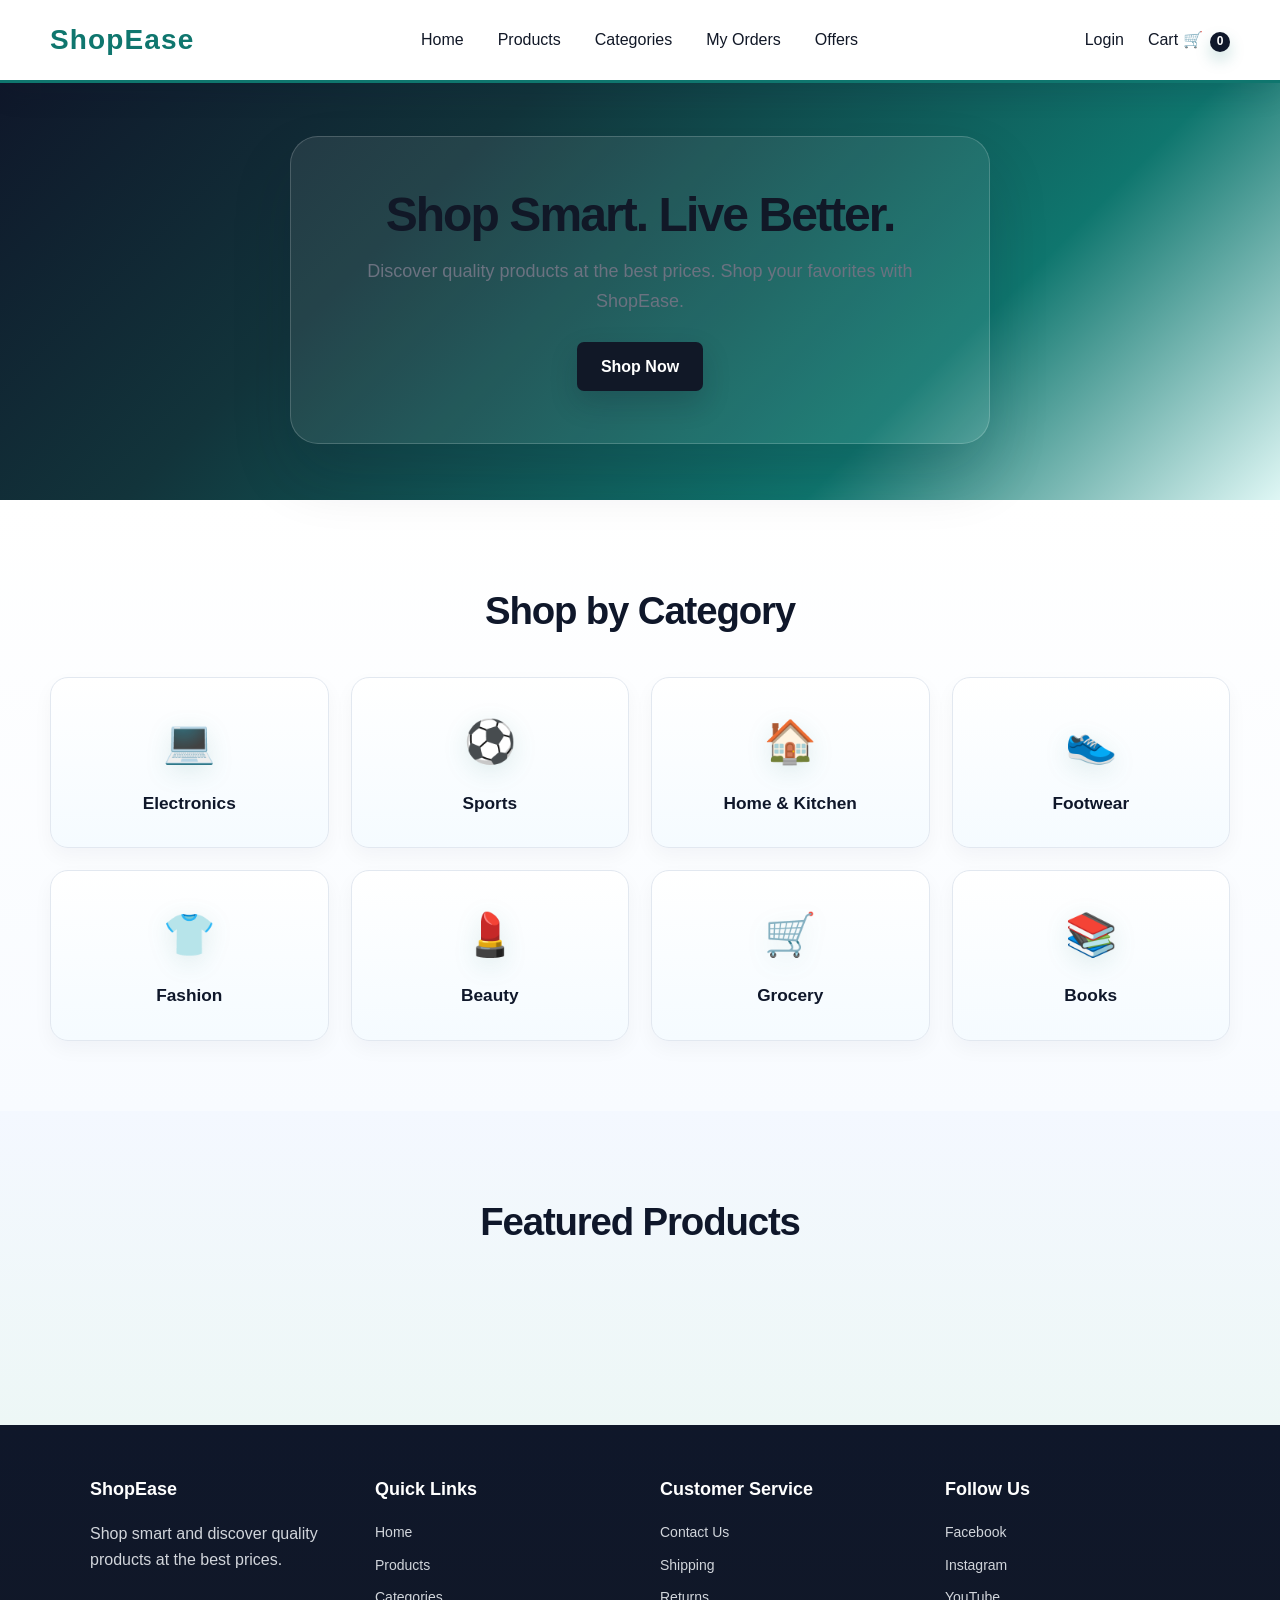
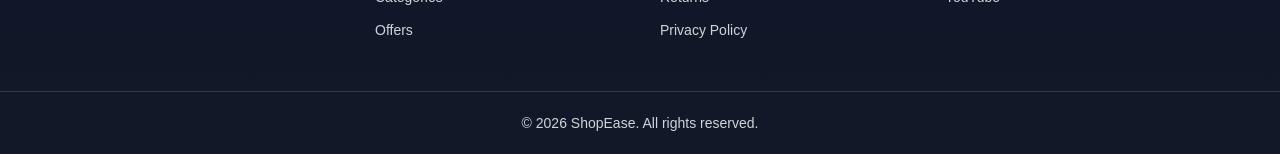
<file: Frontend/index.html>
<!DOCTYPE html>
<html lang="en">

<head>
    <meta charset="UTF-8">
    <meta name="viewport" content="width=device-width, initial-scale=1.0">

    <title>ShopEase</title>

    <link rel="stylesheet" href="css/style.css">
    <link rel="icon" href="data:,">
</head>

<body>

    <!-- Navbar -->
    <header>
        <nav>

            <!-- Logo -->
            <div class="logo">
                ShopEase
            </div>

            <!-- Navigation Links -->
            <div class="nav-links">
                <a href="index.html">Home</a>
                <a href="product.html">Products</a>
                <a href="index.html#categories">Categories</a>
                <a href="my-orders.html">My Orders</a>
                <a href="#">Offers</a>
            </div>

            <!-- User Actions -->
            <div class="nav-actions">
               <a href="#" id="logoutBtn">Logout</a>
              <a href="cart.html">
                     Cart 🛒
            <span id="cartCount">0</span></a>
            </div>

        </nav>
    </header>
<!-- Hero Section -->
<section class="hero">

    <div class="hero-content">

        <h1>Shop Smart. Live Better.</h1>

        <p>
            Discover quality products at the best prices.
            Shop your favorites with ShopEase.
        </p>

      <a href="product.html" class="hero-btn">
            Shop Now
        </a>
    </div>

</section>

<!-- Categories Section -->
<section class="categories" id="categories">

    <h2>Shop by Category</h2>

    <div class="category-container">

        <div class="category-card">
            <div class="category-icon">💻</div>
            <h3>Electronics</h3>
        </div>

        <div class="category-card">
            <div class="category-icon">⚽</div>
            <h3>Sports</h3>
        </div>

        <div class="category-card">
            <div class="category-icon">🏠</div>
            <h3>Home & Kitchen</h3>
        </div>

        <div class="category-card">
            <div class="category-icon">👟</div>
            <h3>Footwear</h3>
        </div>

        <div class="category-card">
            <div class="category-icon">👕</div>
            <h3>Fashion</h3>
        </div>

        <div class="category-card">
            <div class="category-icon">💄</div>
            <h3>Beauty</h3>
        </div>

        <div class="category-card">
            <div class="category-icon">🛒</div>
            <h3>Grocery</h3>
        </div>

        <div class="category-card">
            <div class="category-icon">📚</div>
            <h3>Books</h3>
        </div>

    </div>

</section>

<!-- Products Section -->
<section class="products-section">

    <h2>Featured Products</h2>

    <div class="products" id="productContainer">

        <!-- Products will be displayed here using JavaScript -->
    </div>

</section>

<!-- Footer -->
<footer class="footer">

    <div class="footer-container">

        <!-- About -->
        <div class="footer-section">
            <h3>ShopEase</h3>
            <p>
                Shop smart and discover quality products
                at the best prices.
            </p>
        </div>

        <!-- Quick Links -->
        <div class="footer-section">
            <h3>Quick Links</h3>

            <a href="index.html">Home</a>
            <a href="product.html">Products</a>
            <a href="index.html#categories">Categories</a>
            <a href="#">Offers</a>
        </div>

        <!-- Customer Service -->
        <div class="footer-section">
            <h3>Customer Service</h3>

            <a href="#">Contact Us</a>
            <a href="#">Shipping</a>
            <a href="#">Returns</a>
            <a href="#">Privacy Policy</a>
        </div>

        <!-- Follow Us -->
        <div class="footer-section">
            <h3>Follow Us</h3>

            <a href="#">Facebook</a>
            <a href="#">Instagram</a>
            <a href="#">YouTube</a>
        </div>

    </div>

    <div class="footer-bottom">
        <p>© 2026 ShopEase. All rights reserved.</p>
    </div>

</footer>
    <script src="js/script.js"></script>

</body>

</html>
</file>
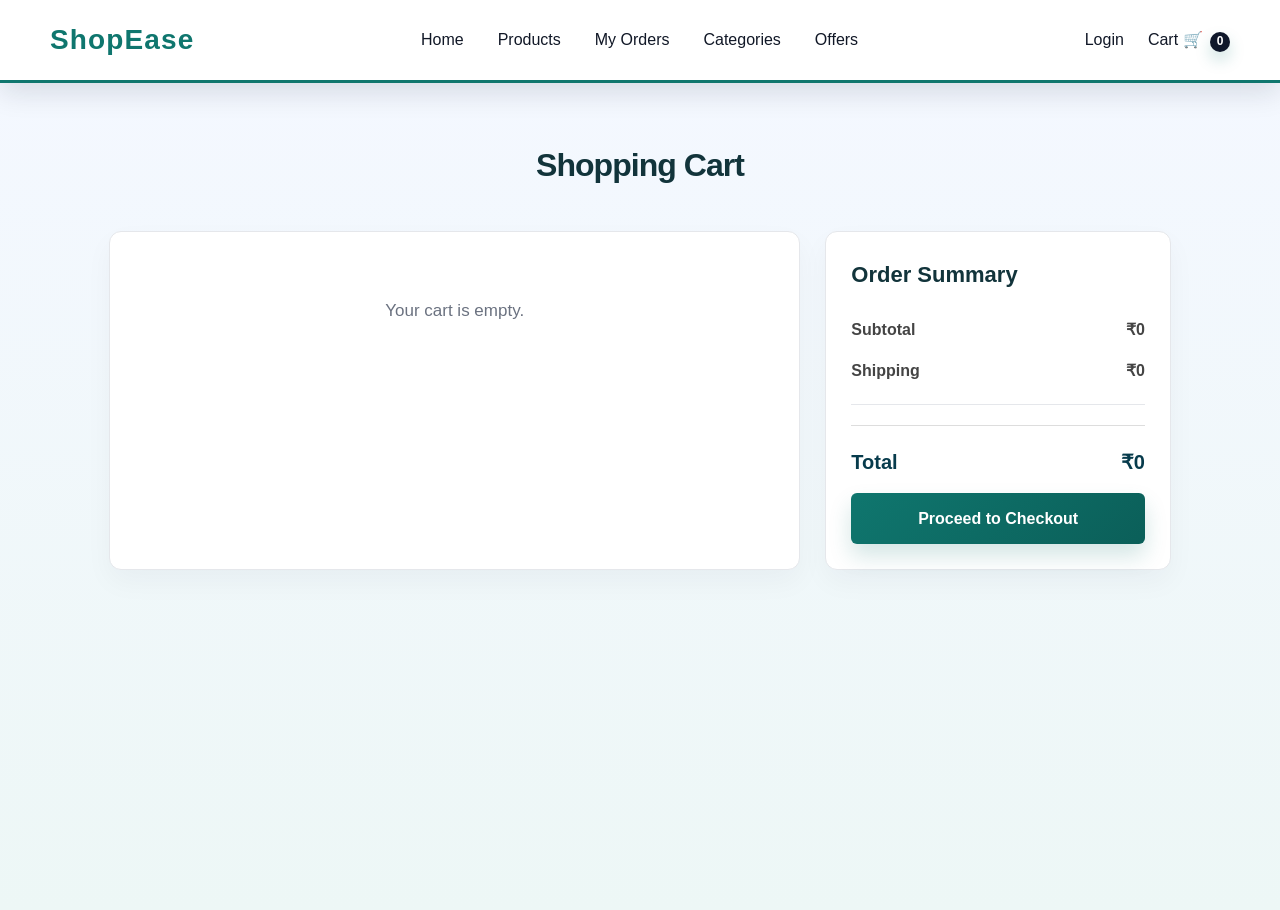
<file: Frontend/cart.html>
<!DOCTYPE html>
<html lang="en">

<head>

    <meta charset="UTF-8">

    <meta name="viewport" content="width=device-width, initial-scale=1.0">

    <title>Cart - ShopEase</title>

    <link rel="stylesheet" href="css/style.css">

    <link rel="icon" href="data:,">

</head>

<body>

    <!-- Navbar -->
    <header>

        <nav>

            <!-- Logo -->
            <div class="logo">
                ShopEase
            </div>

            <!-- Navigation Links -->
            <div class="nav-links">

                <a href="index.html">Home</a>

                <a href="product.html">Products</a>
                <a href="my-orders.html">My Orders</a>
                <a href="#">Categories</a>

                <a href="#">Offers</a>

            </div>

            <!-- User Actions -->
            <div class="nav-actions">

                <a href="login.html" id="loginLink">Login</a>

                <a href="cart.html">
                    Cart 🛒
                    <span id="cartCount">0</span>
                </a>

            </div>

        </nav>

    </header>


    <!-- Cart Page -->
    <main>

        <section class="cart-section">

            <h1>Shopping Cart</h1>


            <div class="cart-container">


                <!-- Cart Items -->
                <div class="cart-items" id="cartItems">
                   <!-- Cart products will be added using JavaScript -->

                </div>


                <!-- Cart Summary -->
                <div class="cart-summary">

                    <h2>Order Summary</h2>

                    <div class="summary-row">

                        <span>Subtotal</span>

                        <span id="subtotal">
                            ₹0
                        </span>

                    </div>


                    <div class="summary-row">

                        <span>Shipping</span>

                        <span id="shipping">
                            ₹0
                        </span>

                    </div>


                    <hr>


                    <div class="summary-row total">

                        <span>Total</span>

                        <span id="total">
                            ₹0
                        </span>

                    </div>


                    <button id="checkoutBtn">
                        Proceed to Checkout
                    </button>

                </div>

            </div>

        </section>

    </main>


    <!-- JavaScript -->
    <script src="js/script.js"></script>

</body>

</html>
</file>
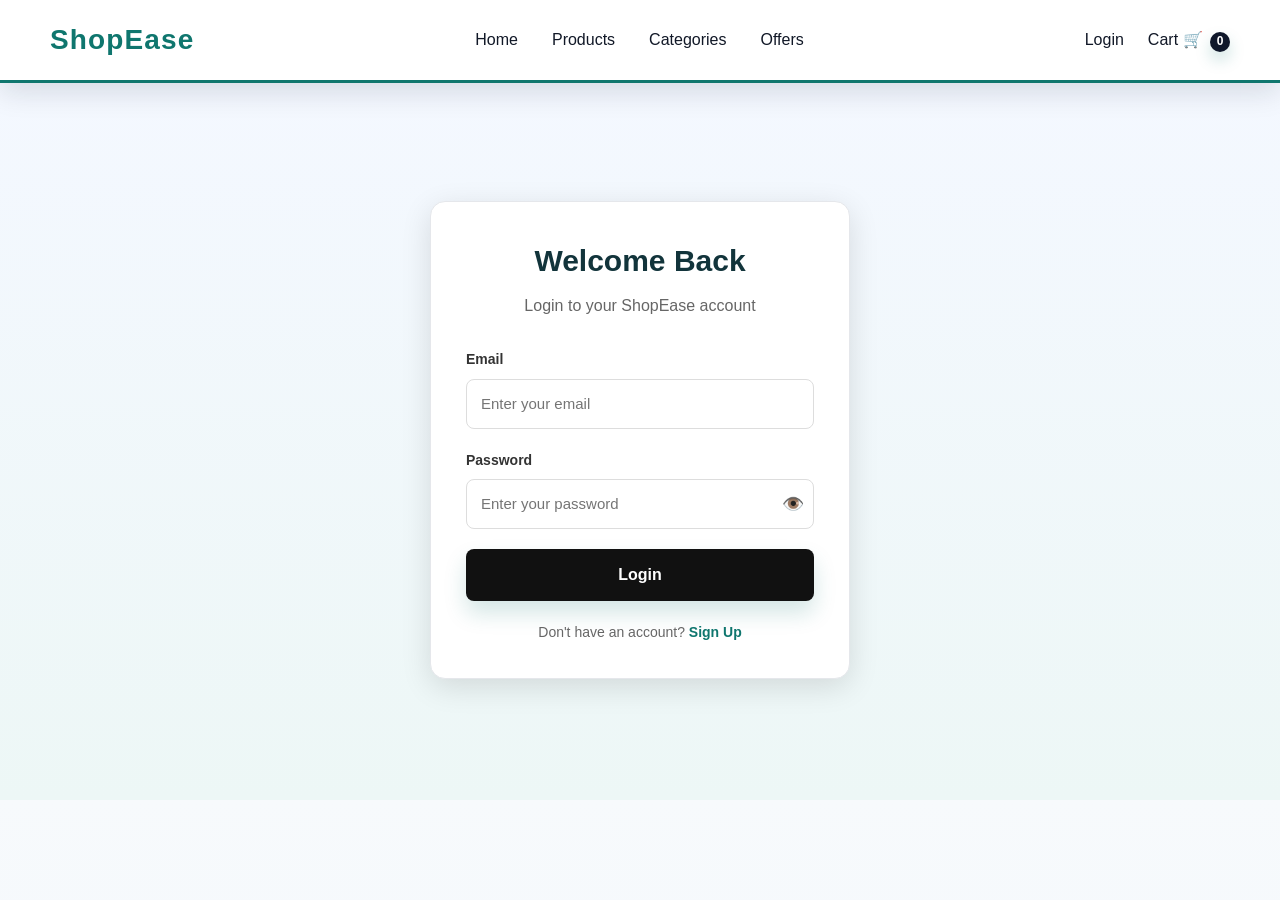
<file: Frontend/checkout.html>
<!DOCTYPE html>
<html lang="en">

<head>

    <meta charset="UTF-8">

    <meta name="viewport"
          content="width=device-width, initial-scale=1.0">

    <title>ShopEase - Checkout</title>

    <link rel="stylesheet" href="css/style.css">

</head>

<body>

    <!-- NAVBAR -->

    <header>

        <nav>

            <div class="logo">
                ShopEase
            </div>

            <div class="nav-links">

                <a href="index.html">Home</a>

                <a href="product.html">Products</a>
                <a href="my-orders.html">My Orders</a>
                <a href="index.html">Categories</a>

                <a href="index.html">Offers</a>

            </div>

            <div class="nav-actions">

                <a href="login.html" id="loginLink">Login</a>

                <a href="cart.html">
                    Cart 🛒
                    <span id="cartCount">0</span>
                </a>

            </div>

        </nav>

    </header>


    <!-- CHECKOUT -->

    <section class="checkout-section">

        <h1>Checkout</h1>

        <div class="checkout-container">


            <!-- CUSTOMER DETAILS -->

            <div class="checkout-form">

                <h2>Customer Details</h2>

                <div class="form-group">
                     <label for="Id">
                        Customer ID
                    </label>
                      <input
                        type="text"
                        id="customerId"
                        placeholder="Customer ID"
                        value="C0001">
                    <label for="name">
                        Full Name
                    </label>

                    <input
                        type="text"
                        id="name"
                        placeholder="Enter your name"
                    >

                </div>


                <div class="form-group">

                    <label for="email">
                        Email
                    </label>

                    <input
                        type="email"
                        id="email"
                        placeholder="Enter your email"
                    >

                </div>


                <div class="form-group">

                    <label for="phone">
                        Phone Number
                    </label>

                    <input
                        type="tel"
                        id="phone"
                        placeholder="Enter phone number"
                    >

                </div>


                <div class="form-group">

                    <label for="address">
                        Address
                    </label>

                    <textarea
                        id="address"
                        placeholder="Enter your address">
                    </textarea>

                </div>


                <button
                    id="placeOrderBtn"
                    type="button">

                    Place Order

                </button>

            </div>


            <!-- ORDER SUMMARY -->

            <div class="checkout-summary">

                <h2>Order Summary</h2>

                <div id="checkoutItems">
                </div>

                <hr>

                <div class="summary-row">

                    <span>Subtotal</span>

                    <span id="checkoutSubtotal">
                        ₹0
                    </span>

                </div>

                <div class="summary-row">

                    <span>Shipping</span>

                    <span>
                        ₹0
                    </span>

                </div>

                <div class="summary-row total">

                    <span>Total</span>

                    <span id="checkoutTotal">
                        ₹0
                    </span>

                </div>

            </div>

        </div>

    </section>


    <script src="js/script.js"></script>

</body>

</html>
</file>
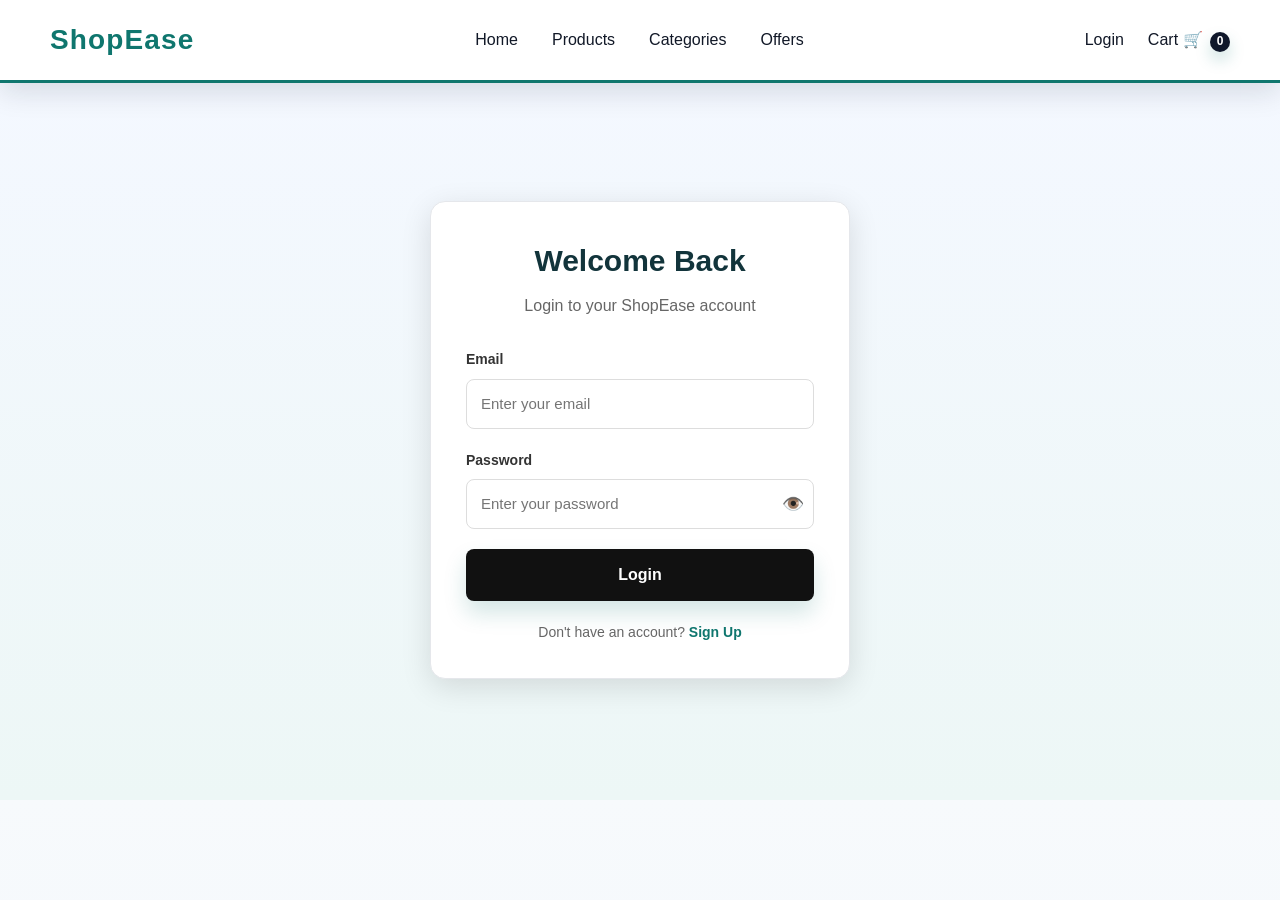
<file: Frontend/login.html>
<!DOCTYPE html>
<html lang="en">

<head>

    <meta charset="UTF-8">

    <meta name="viewport" content="width=device-width, initial-scale=1.0">

    <title>Login - ShopEase</title>

    <link rel="stylesheet" href="css/style.css">

    <link rel="icon" href="data:,">

</head>

<body>

    <!-- Navbar -->
    <header>

        <nav>

            <div class="logo">
                ShopEase
            </div>

            <div class="nav-links">

                <a href="index.html">Home</a>

                <a href="product.html">Products</a>

                <a href="index.html#categories">Categories</a>

                <a href="#">Offers</a>

            </div>

            <div class="nav-actions">

                <a href="login.html">Login</a>

                <a href="#">Cart 🛒</a>

            </div>

        </nav>

    </header>


    <!-- Login Section -->
    <main>

        <section class="login-section">

            <div class="login-container">

                <h1>Welcome Back</h1>

                <p>Login to your ShopEase account</p>


                <!-- Login Form -->
                <form id="loginForm">

                    <div class="form-group">

                        <label for="email">
                            Email
                        </label>

                        <input
                            type="email"
                            id="loginEmail"
                            placeholder="Enter your email"
                            required
                        >

                    </div>


                    <div class="form-group">

                        <label for="password">
                            Password
                        </label>

                        <div class="password-wrapper">

    <input
        type="password"
        id="loginPassword"
        placeholder="Enter your password"
        required
    >

    <button
        type="button"
        id="togglePassword">
       👁️ 
    </button>
    

</div>
                    </div>


                    <button type="button" id="loginBtn">
                        Login
                    </button>


                    <p class="signup-text">
                        Don't have an account?
                        <a href="signup.html">Sign Up</a>
                    </p>

                </form>

            </div>

        </section>

    </main>


    <!-- JavaScript -->
    <script src="js/script.js"></script>

    <script>
const togglePassword = document.getElementById("togglePassword");
const loginPassword = document.getElementById("loginPassword");

togglePassword.addEventListener("click", function () {

    if (loginPassword.type === "password") {
        loginPassword.type = "text";
        togglePassword.textContent = "🙈";
    } else {
        loginPassword.type = "password";
        togglePassword.textContent = "👁️";
    }

});
</script>
</body>

</html>
</file>
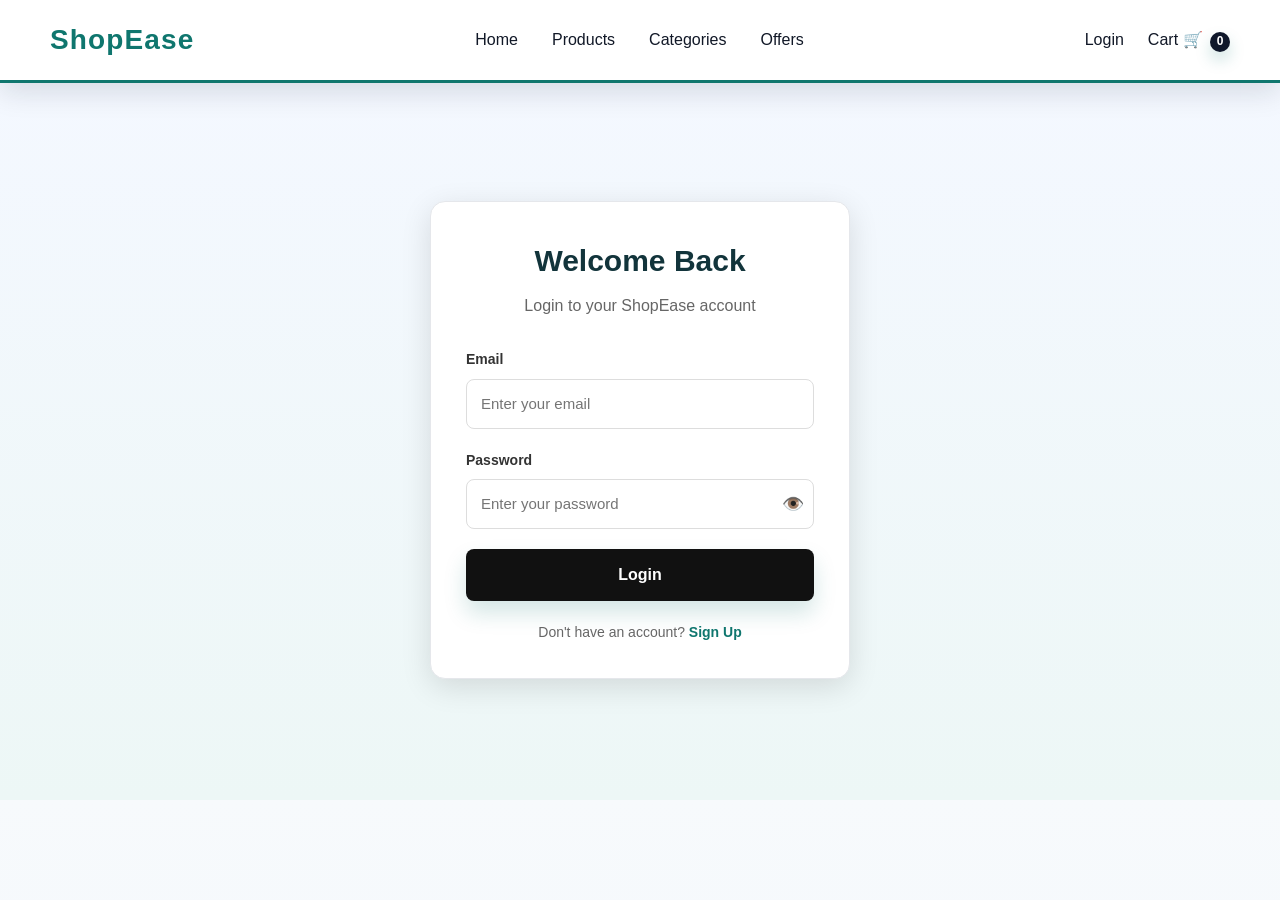
<file: Frontend/my-orders.html>
<!DOCTYPE html>
<html lang="en">

<head>
    <meta charset="UTF-8">
    <meta name="viewport" content="width=device-width, initial-scale=1.0">

    <title>My Orders - ShopEase</title>

    <link rel="stylesheet" href="css/style.css">
</head>

<body>

    <header>

        <nav>
            <div class="logo">
                ShopEase
            </div>

            <div class="nav-links"> 
    
            <a href="index.html">Home</a>
            <a href="product.html">Products</a>
            <a href="my-orders.html">My Orders</a>
            <a href="cart.html">Cart 🛒</a>
        
            </div>
        </nav>
    </header>
    


    <main>

    <h2 class="page-title">My Orders</h2>

        <div class="order-filters">

    <input
        type="text"
        id="orderSearch"
        placeholder="Search Order ID..."
    >

    <select id="orderStatusFilter">

        <option value="All">All Status</option>
        <option value="Pending">Pending</option>
        <option value="Cancelled">Cancelled</option>
        <option value="Delivered">Delivered</option>
        <option value="Returned">Returned</option>

    </select>

</div>

        <div id="ordersContainer">

            <p>Loading orders...</p>

        </div>

    </main>


    <script src="js/script.js"></script>

</body>

</html>
</file>
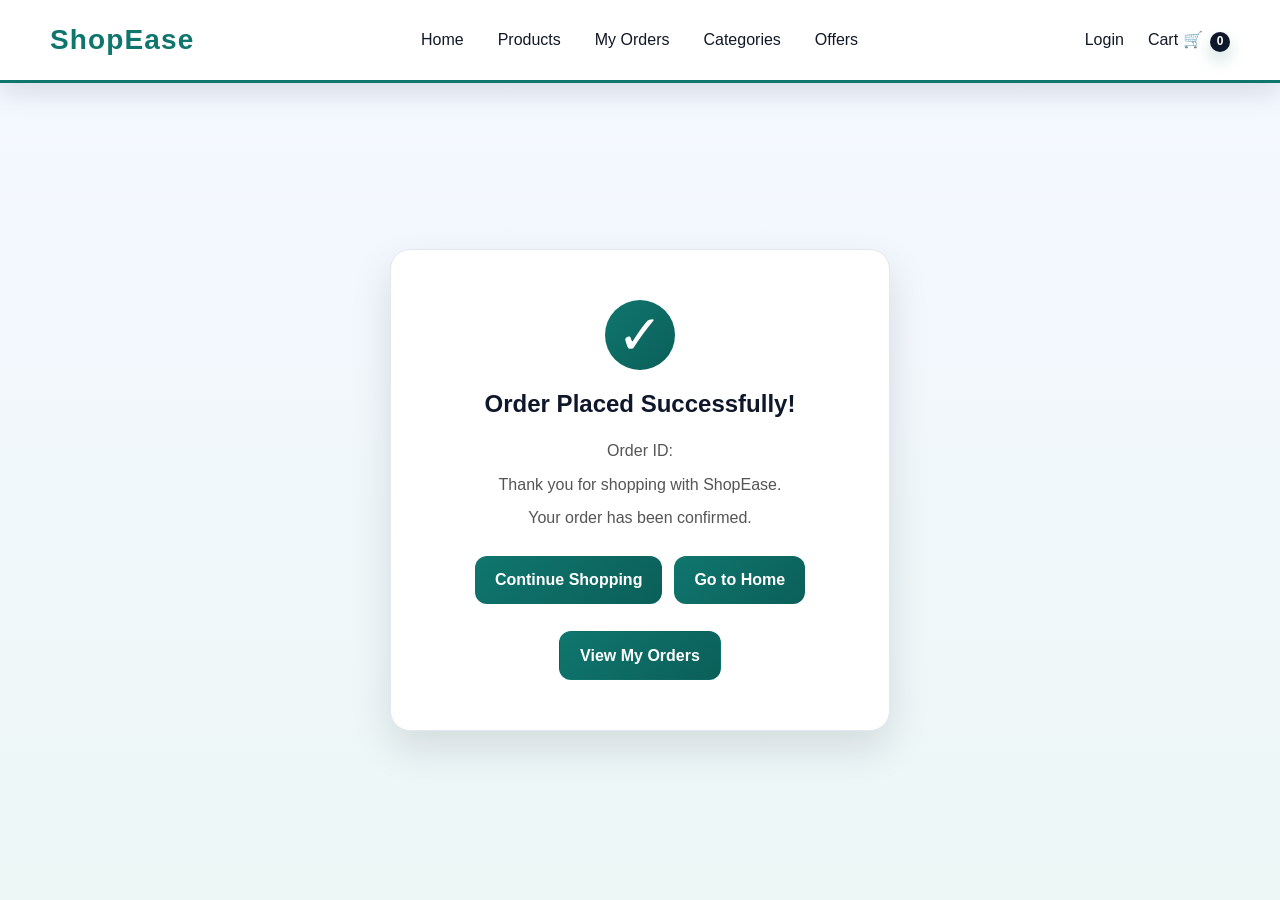
<file: Frontend/order-success.html>
<!DOCTYPE html>
<html lang="en">

<head>

    <meta charset="UTF-8">

    <meta name="viewport"
          content="width=device-width, initial-scale=1.0">

    <title>ShopEase - Order Success</title>

    <link rel="stylesheet" href="css/style.css">

</head>

<body>

    <!-- NAVBAR -->

    <header>

        <nav>

            <div class="logo">
                ShopEase
            </div>

            <div class="nav-links">

                <a href="index.html">Home</a>

                <a href="product.html">Products</a>
                <a href="my-orders.html">My Orders</a>
                <a href="index.html">Categories</a>

                <a href="index.html">Offers</a>

            </div>

            <div class="nav-actions">

                <a href="login.html">Login</a>

                <a href="cart.html">
                    Cart 🛒
                    <span id="cartCount">0</span>
                </a>

            </div>

        </nav>

    </header>


    <!-- SUCCESS -->

    <section class="success-section">

        <div class="success-box">

            <div class="success-icon">
                ✓
            </div>

            <h1>
                Order Placed Successfully!
            </h1>
            <p>
                 Order ID:
                <strong id="orderId"></strong>
            </p>

            <p>
                Thank you for shopping with ShopEase.
            </p>

            <p>
                Your order has been confirmed.
            </p>
            

            <div class="success-buttons">

    <a href="product.html" class="success-primary">
        Continue Shopping
    </a>

    <a href="index.html" class="success-primary">
        Go to Home
    </a>

    <a href="my-orders.html" class="success-secondary">
        View My Orders
    </a>

</div>

        </div>

    </section>


    <script src="js/script.js"></script>

</body>

</html>
</file>
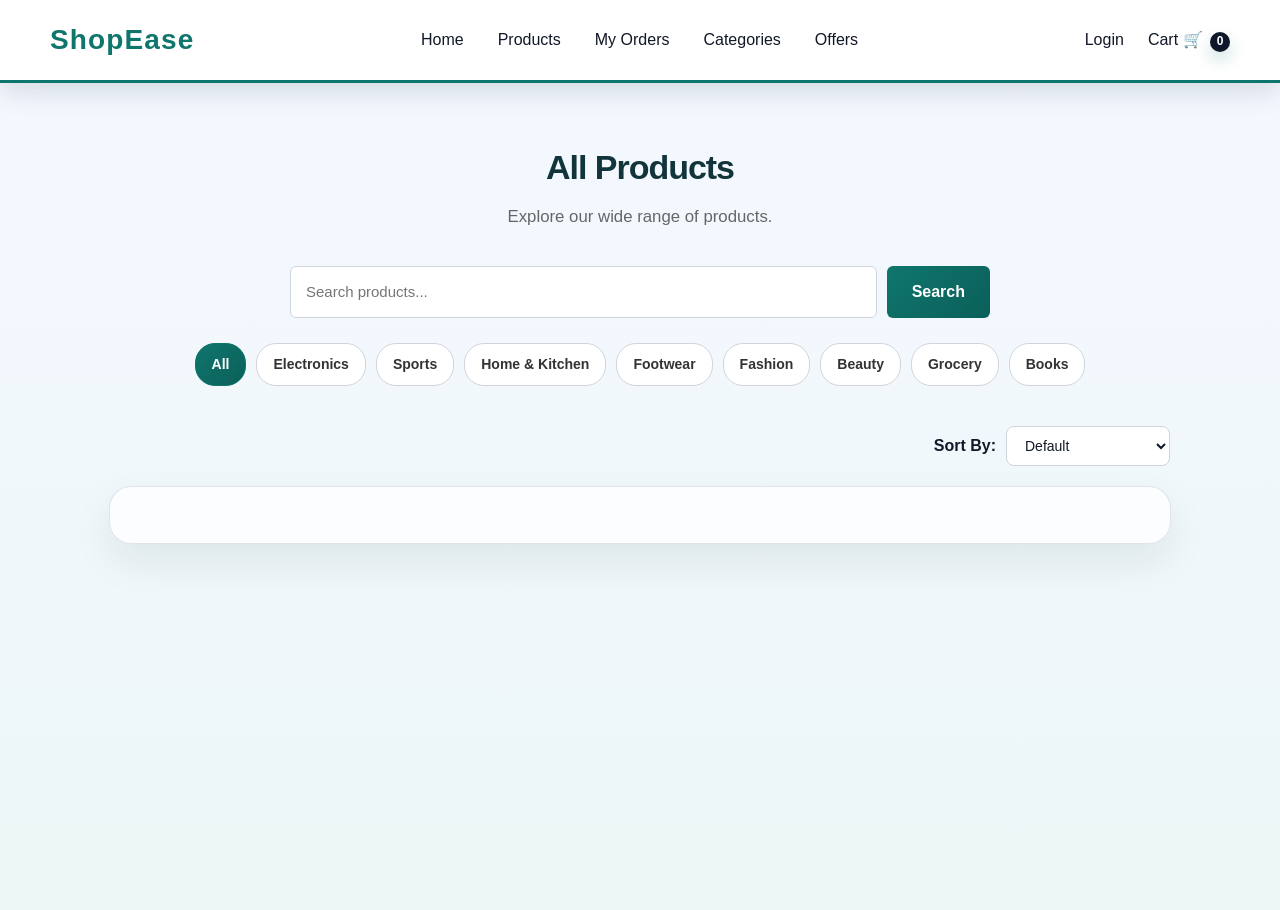
<file: Frontend/product.html>
<!DOCTYPE html>
<html lang="en">

<head>

    <meta charset="UTF-8">

    <meta name="viewport" content="width=device-width, initial-scale=1.0">

    <title>Products - ShopEase</title>

    <link rel="stylesheet" href="css/style.css">

    <link rel="icon" href="data:,">

</head>

<body>

    <!-- Navbar -->
    <header>

        <nav>

            <!-- Logo -->
            <div class="logo">
                ShopEase
            </div>

            <!-- Navigation Links -->
            <div class="nav-links">

                <a href="index.html">Home</a>

                <a href="product.html">Products</a>

                <a href="my-orders.html">My Orders</a>

                <a href="#">Categories</a>

                <a href="#">Offers</a>

            </div>

            <!-- User Actions -->
            <div class="nav-actions">

                <a href="login.html" id="loginLink">Login</a>

                <a href="cart.html"> Cart 🛒
                    <span id="cartCount">0</span>
                </a>
            </div>

        </nav>

    </header>


    <!-- Products Page -->
    <main>

        <section class="products-page">

            <h1>All Products</h1>

            <p>Explore our wide range of products.</p>


            <!-- Search -->
            <div class="product-search">

                <input
                    type="text"
                    id="searchInput"
                    placeholder="Search products..."
                >

                <button>Search</button>

            </div>


            <!-- Category Filter -->
            <div class="category-filter">

    <button data-category="All">All</button>

    <button data-category="Electronics">Electronics</button>

    <button data-category="Sports">Sports</button>

    <button data-category="Home & Kitchen">Home & Kitchen</button>

    <button data-category="Footwear">Footwear</button>

    <button data-category="Fashion">Fashion</button>

    <button data-category="Beauty">Beauty</button>

    <button data-category="Grocery">Grocery</button>

    <button data-category="Books">Books</button>

</div>

<!-- Sort By -->
<div class="sort-container">
    <label for="sortProducts">Sort By:</label>

    <select id="sortProducts">
        <option value="default">Default</option>
        <option value="price-low">Price: Low to High</option>
        <option value="price-high">Price: High to Low</option>
        <option value="name-az">Name: A to Z</option>
        <option value="name-za">Name: Z to A</option>
    </select>
</div>
            <!-- Product Container -->
            <div
                class="products"
                id="productContainer"
            >

                <!-- Products will be loaded using JavaScript -->

            </div>

        </section>

    </main>


    <!-- JavaScript -->
    <script src="js/script.js"></script>

</body>

</html>
</file>
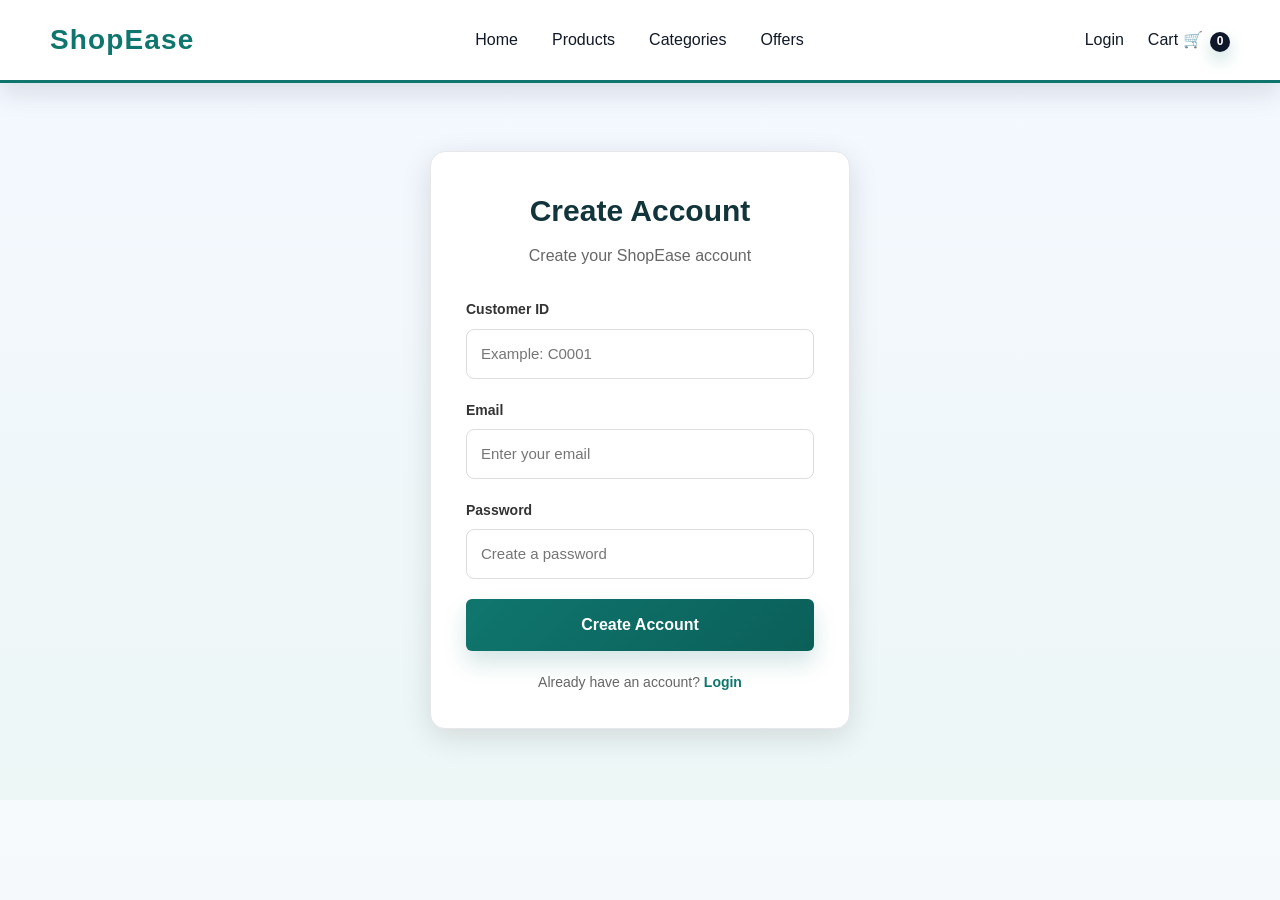
<file: Frontend/signup.html>
<!DOCTYPE html>
<html lang="en">

<head>

    <meta charset="UTF-8">

    <meta name="viewport"
          content="width=device-width, initial-scale=1.0">

    <title>Sign Up - ShopEase</title>

    <link rel="stylesheet" href="css/style.css">

    <link rel="icon" href="data:,">

</head>

<body>

    <!-- Navbar -->
    <header>

        <nav>

            <div class="logo">
                ShopEase
            </div>

            <div class="nav-links">

                <a href="index.html">Home</a>

                <a href="product.html">Products</a>

                <a href="#">Categories</a>

                <a href="#">Offers</a>

            </div>

            <div class="nav-actions">

                <a href="login.html">Login</a>

                <a href="cart.html">Cart 🛒</a>

            </div>

        </nav>

    </header>


    <!-- Signup Section -->
    <main>

        <section class="login-section">

            <div class="login-container">

                <h1>Create Account</h1>

                <p>Create your ShopEase account</p>


                <form id="signupForm">

                    <div class="form-group">

                        <label for="customerId">
                            Customer ID
                        </label>

                        <input
                            type="text"
                            id="customerId"
                            placeholder="Example: C0001"
                            required
                        >

                    </div>


                    <div class="form-group">

                        <label for="signupEmail">
                            Email
                        </label>

                        <input
                            type="email"
                            id="signupEmail"
                            placeholder="Enter your email"
                            required
                        >

                    </div>


                    <div class="form-group">

                        <label for="signupPassword">
                            Password
                        </label>

                        <input
                            type="password"
                            id="signupPassword"
                            placeholder="Create a password"
                            required
                        >

                    </div>


                    <button type="submit" id="signupBtn">
                        Create Account
                    </button>


                    <p class="signup-text">

                        Already have an account?

                        <a href="login.html">
                            Login
                        </a>

                    </p>

                </form>

            </div>

        </section>

    </main>


    <script src="js/script.js"></script>

</body>

</html>
</file>
<file: Frontend/css/style.css>
:root {
    --primary: #0f172a;
    --primary-soft: #1e293b;
    --secondary: #0f766e;
    --secondary-dark: #0b5f59;
    --accent: #dff7f5;
    --bg: #f3f7fb;
    --card: #ffffff;
    --text: #1f2937;
    --muted: #64748b;
    --border: #e2e8f0;
    --shadow: 0 18px 40px rgba(15, 23, 42, 0.12);
}

* {
    margin: 0;
    padding: 0;
    box-sizing: border-box;
}

html {
    scroll-behavior: smooth;
}

body {
    font-family: "Segoe UI", Tahoma, Geneva, Verdana, sans-serif;
    background: linear-gradient(180deg, #f7fafc 0%, #eef4ff 100%);
    color: var(--text);
    line-height: 1.6;
    padding-top: 80px;
}

a {
    text-decoration: none;
    transition: all 0.25s ease;
}

button,
input {
    font: inherit;
}

/* ================================
   NAVBAR
================================ */

header {
    background: rgba(255, 255, 255, 0.98);
    backdrop-filter: blur(10px);
    border-bottom: 3px solid var(--secondary);
    padding: 0 50px;
    position: fixed;
    top: 0;
    left: 0;
    width: 100%;
    z-index: 100;
    box-shadow: 0 10px 26px rgba(15, 23, 42, 0.12);
}

nav {
    max-width: 1220px;
    height: 80px;
    margin: 0 auto;
    display: flex;
    align-items: center;
    justify-content: space-between;
    gap: 20px;
}

.logo {
    font-size: 28px;
    font-weight: 800;
    letter-spacing: 0.04em;
    color: var(--secondary);
}

.nav-links {
    display: flex;
    align-items: center;
    gap: 28px;
}

.nav-links a,
.nav-actions a {
    color: var(--primary-soft);
    font-size: 15px;
    font-weight: 600;
    position: relative;
}

.nav-links a::after,
.nav-actions a::after {
    content: "";
    position: absolute;
    left: 0;
    bottom: -6px;
    width: 0;
    height: 2px;
    background: var(--secondary);
    transition: width 0.25s ease;
}

.nav-links a:hover,
.nav-actions a:hover {
    color: var(--secondary);
}

.nav-links a:hover::after,
.nav-actions a:hover::after {
    width: 100%;
}

.nav-actions {
    display: flex;
    align-items: center;
    gap: 22px;
}

#cartCount {
    display: inline-flex;
    align-items: center;
    justify-content: center;
    min-width: 22px;
    height: 22px;
    background: linear-gradient(135deg, var(--secondary), #14b8a6);
    color: #fff;
    font-size: 11px;
    font-weight: 700;
    padding: 0 6px;
    border-radius: 50%;
    margin-left: 6px;
    box-shadow: 0 8px 16px rgba(15, 118, 110, 0.22);
}

/* ================================
   HERO SECTION
================================ */

.hero {
    min-height: 500px;
    display: flex;
    align-items: center;
    justify-content: center;
    text-align: center;
    background: linear-gradient(135deg, #0f172a 0%, #12343b 32%, #0f766e 72%, #dff7f5 100%);
    padding: 80px 20px;
}

.hero-content {
    max-width: 760px;
    padding: 52px 42px;
    border: 1px solid rgba(255, 255, 255, 0.18);
    border-radius: 28px;
    background: rgba(255, 255, 255, 0.08);
    box-shadow: 0 30px 60px rgba(15, 23, 42, 0.16);
}

.hero h1 {
    font-size: clamp(2.5rem, 5vw, 4.3rem);
    margin-bottom: 18px;
    color: #ffffff;
    line-height: 1.08;
    letter-spacing: -0.04em;
}

.hero p {
    font-size: 1.12rem;
    line-height: 1.7;
    color: rgba(255, 255, 255, 0.86);
    margin-bottom: 32px;
    max-width: 620px;
    margin-inline: auto;
}

.hero button,
.hero-btn {
    display: inline-flex;
    align-items: center;
    justify-content: center;
    padding: 15px 32px;
    border: none;
    border-radius: 999px;
    background: linear-gradient(135deg, #ffffff, #e2f5f4);
    color: var(--primary);
    font-size: 1rem;
    font-weight: 700;
    cursor: pointer;
    box-shadow: 0 12px 28px rgba(15, 23, 42, 0.2);
    transition: transform 0.2s ease, box-shadow 0.2s ease;
}

.hero button:hover,
.hero-btn:hover {
    transform: translateY(-2px);
    box-shadow: 0 18px 32px rgba(15, 23, 42, 0.24);
}

/* ================================
   CATEGORIES SECTION
================================ */

.categories {
    padding: 80px 50px 70px;
    background: linear-gradient(180deg, #ffffff 0%, #f8fbff 100%);
}

.categories h2,
.products-section h2,
.offers h2,
.cart-section > h1,
.products-page > h1 {
    text-align: center;
    font-size: clamp(2rem, 3vw, 2.8rem);
    margin-bottom: 36px;
    color: var(--primary);
    letter-spacing: -0.03em;
}

.category-container {
    max-width: 1220px;
    margin: auto;
    display: grid;
    grid-template-columns: repeat(4, minmax(0, 1fr));
    gap: 22px;
}

.category-card {
    background: linear-gradient(180deg, #ffffff 0%, #f5fbff 100%);
    padding: 30px 18px;
    text-align: center;
    border: 1px solid var(--border);
    border-radius: 18px;
    cursor: pointer;
    transition: all 0.3s ease;
    box-shadow: 0 8px 20px rgba(15, 23, 42, 0.04);
}

.category-card:hover {
    transform: translateY(-7px);
    border-color: rgba(15, 118, 110, 0.25);
    box-shadow: var(--shadow);
}

.category-icon {
    font-size: 42px;
    margin-bottom: 14px;
    filter: drop-shadow(0 6px 12px rgba(15, 118, 110, 0.12));
}

.category-card h3 {
    font-size: 1.08rem;
    color: var(--primary);
    font-weight: 700;
}

/* =================================
   PRODUCT IMAGE AREA
================================= */

.product-image {
   width: 100%;
    height: 220px;
    background: transparent;
    border-radius: 0;
    display: flex;
    align-items: center;
    justify-content: center;
    margin-bottom: 20px;
    overflow: hidden;
}
.product-image img {
    width: 100%;
    height: 100%;
    object-fit: contain;
    display: block;
}
/* =================================
   PRODUCT INFO
================================= */

.product-info {
    display: flex;
    flex-direction: column;
    flex: 1;
}

.product-category {
    color: #64748b;
    font-weight: 600;
    margin: 5px 0;
}

.product-description {
    color: #64748b;
    line-height: 1.5;
    margin: 5px 0;
}

.product-bottom {
    margin-top: auto;
    display: flex;
    align-items: center;
    justify-content: space-between;
    gap: 15px;
}

.product-price {
    color: #0f766e;
    font-size: 22px;
    font-weight: 700;
}

.add-cart-btn {
    width: 100%;
    padding: 13px;
    border: none;
    border-radius: 7px;
    background: #0f172a;
    color: white;
    font-size: 16px;
    font-weight: 600;
    cursor: pointer;
}

.add-cart-btn:hover {
    background: #0f766e;
}

/* ================================
   OFFERS SECTION
================================ */

.offers {
    padding: 80px 50px 70px;
    background-color: #ffffff;
}

.offer-container {
    max-width: 1080px;
    margin: auto;
    display: grid;
    grid-template-columns: repeat(2, minmax(0, 1fr));
    gap: 24px;
}

.offer-card {
    padding: 34px 28px;
    background: linear-gradient(135deg, #f0fdfb 0%, #ebfbff 100%);
    border: 1px solid rgba(15, 118, 110, 0.12);
    border-radius: 20px;
    text-align: center;
    transition: transform 0.3s ease, box-shadow 0.3s ease;
    box-shadow: 0 10px 26px rgba(15, 118, 110, 0.06);
}

.offer-card:hover {
    transform: translateY(-6px);
    box-shadow: 0 18px 32px rgba(15, 118, 110, 0.12);
}

.offer-card h3 {
    font-size: 1.6rem;
    color: var(--primary);
    margin-bottom: 12px;
}

.offer-card p {
    color: var(--muted);
    line-height: 1.7;
    margin-bottom: 20px;
}

.offer-card button {
    border: none;
    background: linear-gradient(135deg, var(--secondary), var(--secondary-dark));
    color: white;
    padding: 12px 24px;
    border-radius: 999px;
    font-weight: 700;
    cursor: pointer;
    box-shadow: 0 8px 18px rgba(15, 118, 110, 0.18);
}

.offer-card button:hover {
    transform: translateY(-1px);
}

/* ================================
   FOOTER
================================ */

.footer {
    background: linear-gradient(180deg, #0f172a 0%, #111827 100%);
    color: white;
    padding-top: 54px;
}

.footer-container {
    max-width: 1220px;
    margin: auto;
    padding: 0 50px 40px;
    display: grid;
    grid-template-columns: repeat(4, minmax(0, 1fr));
    gap: 40px;
}

.footer-section h3 {
    font-size: 1.12rem;
    margin-bottom: 18px;
    color: #fff;
}

.footer-section p {
    color: #d1d5db;
    line-height: 1.7;
}

.footer-section a {
    display: block;
    text-decoration: none;
    color: #d1d5db;
    margin-bottom: 10px;
    font-size: 0.94rem;
}

.footer-section a:hover {
    color: white;
    transform: translateX(2px);
}

.footer-bottom {
    border-top: 1px solid rgba(255, 255, 255, 0.12);
    text-align: center;
    padding: 20px;
}

.footer-bottom p {
    color: #d1d5db;
    font-size: 0.92rem;
}

/* ================================
   LOGIN PAGE
================================ */

.login-section {
    min-height: calc(100vh - 80px);
    display: flex;
    align-items: center;
    justify-content: center;
    padding: 60px 20px;
    background: linear-gradient(180deg, #f4f8ff 0%, #edf7f6 100%);
}

.login-container {
    width: 100%;
    max-width: 440px;
    background: linear-gradient(180deg, #ffffff 0%, #fafcff 100%);
    padding: 42px 34px;
    border: 1px solid var(--border);
    border-radius: 20px;
    box-shadow: var(--shadow);
}

.login-container h1 {
    text-align: center;
    font-size: 2.05rem;
    color: var(--primary);
    margin-bottom: 10px;
}

.login-container > p {
    text-align: center;
    color: var(--muted);
    margin-bottom: 30px;
}

.form-group {
    margin-bottom: 20px;
}

.form-group label {
    display: block;
    margin-bottom: 8px;
    font-size: 0.9rem;
    font-weight: 700;
    color: var(--primary);
}

.form-group input {
    width: 100%;
    padding: 13px 14px;
    border: 1px solid #d5dbeb;
    border-radius: 12px;
    font-size: 0.96rem;
    outline: none;
    background: #ffffff;
    transition: border-color 0.2s ease, box-shadow 0.2s ease;
}

.form-group input:focus {
    border-color: var(--secondary);
    box-shadow: 0 0 0 4px rgba(15, 118, 110, 0.09);
}

.login-container form > button {
    width: 100%;
    padding: 14px;
    border: none;
    border-radius: 12px;
    background: linear-gradient(135deg, var(--secondary), var(--secondary-dark));
    color: white;
    font-size: 1rem;
    font-weight: 700;
    cursor: pointer;
    box-shadow: 0 12px 22px rgba(15, 118, 110, 0.18);
}

.login-container form > button:hover {
    transform: translateY(-1px);
}

.signup-text {
    text-align: center;
    margin-top: 20px;
    font-size: 0.92rem;
    color: var(--muted);
}

.signup-text a {
    color: var(--secondary);
    text-decoration: none;
    font-weight: 700;
}

.signup-text a:hover {
    text-decoration: underline;
}

/* ================================
   CART PAGE
================================ */

.cart-section {
    padding: 80px 50px;
    background: linear-gradient(180deg, #f4f8ff 0%, #edf7f6 100%);
    min-height: calc(100vh - 80px);
}

.cart-container {
    max-width: 1220px;
    margin: auto;
    display: grid;
    grid-template-columns: 2fr 1fr;
    gap: 30px;
}

.cart-items {
    background: var(--card);
    border: 1px solid var(--border);
    border-radius: 20px;
    padding: 24px;
    min-height: 250px;
    box-shadow: 0 12px 28px rgba(15, 23, 42, 0.04);
}

.cart-item {
    display: flex;
    align-items: center;
    gap: 20px;
    padding: 22px 0;
    border-bottom: 1px solid var(--border);
}

.cart-item:last-child {
    border-bottom: none;
}

.cart-item-image {
    width: 96px;
    height: 96px;
    display: flex;
    align-items: center;
    justify-content: center;
    background: linear-gradient(180deg, #f8fafc 0%, #eef5f7 100%);
    border-radius: 14px;
    font-size: 42px;
    border: 1px solid rgba(148, 163, 184, 0.15);
}

.cart-item-info {
    flex: 1;
}

.cart-item-info h3 {
    font-size: 1.15rem;
    color: var(--primary);
    margin-bottom: 8px;
}

.cart-item-info p {
    color: var(--muted);
    font-size: 0.9rem;
}

.quantity-control {
    display: flex;
    align-items: center;
    gap: 10px;
}

.quantity-control button {
    width: 32px;
    height: 32px;
    border: 1px solid #d5dbeb;
    background-color: #fff;
    border-radius: 9px;
    cursor: pointer;
    font-size: 1.05rem;
    color: var(--primary);
    transition: all 0.2s ease;
}

.quantity-control button:hover {
    background-color: #ecfdf8;
    border-color: var(--secondary);
    color: var(--secondary);
}

.quantity-control span {
    min-width: 24px;
    text-align: center;
    font-weight: 700;
    color: var(--primary);
}

.remove-btn {
    border: none;
    background: none;
    color: #dc2626;
    cursor: pointer;
    font-size: 0.9rem;
    font-weight: 600;
}

.remove-btn:hover {
    text-decoration: underline;
}

.cart-summary {
    background: var(--card);
    border: 1px solid var(--border);
    border-radius: 20px;
    padding: 25px;
    height: fit-content;
    box-shadow: 0 12px 28px rgba(15, 23, 42, 0.04);
}

.cart-summary h2 {
    font-size: 1.55rem;
    color: var(--primary);
    margin-bottom: 24px;
}

.summary-row {
    display: flex;
    justify-content: space-between;
    margin-bottom: 16px;
    color: var(--muted);
    font-weight: 600;
}

.summary-row.total {
    font-size: 1.25rem;
    font-weight: 800;
    color: var(--primary);
}

.cart-summary hr {
    border: none;
    border-top: 1px solid var(--border);
    margin: 22px 0;
}

#checkoutBtn {
    width: 100%;
    padding: 14px;
    border: none;
    border-radius: 12px;
    background: linear-gradient(135deg, var(--secondary), var(--secondary-dark));
    color: white;
    font-size: 1rem;
    font-weight: 700;
    cursor: pointer;
    box-shadow: 0 12px 22px rgba(15, 118, 110, 0.18);
}

#checkoutBtn:hover {
    transform: translateY(-1px);
}

/* ================================
   PRODUCT PAGE
================================ */

.products-page {
    padding: 80px 50px;
    background: linear-gradient(180deg, #f4f8ff 0%, #edf7f6 100%);
    min-height: calc(100vh - 80px);
}

.products-page > p {
    text-align: center;
    color: var(--muted);
    margin-bottom: 35px;
    font-size: 1.05rem;
}

.product-search {
    max-width: 720px;
    margin: 0 auto 25px;
    display: flex;
    gap: 12px;
}

.product-search input {
    flex: 1;
    padding: 14px 16px;
    border: 1px solid #d5dbeb;
    border-radius: 12px;
    font-size: 0.96rem;
    outline: none;
    background: #ffffff;
}

.product-search input:focus {
    border-color: var(--secondary);
    box-shadow: 0 0 0 4px rgba(15, 118, 110, 0.09);
}

.product-search button {
    padding: 14px 26px;
    border: none;
    border-radius: 12px;
    background: linear-gradient(135deg, var(--secondary), var(--secondary-dark));
    color: white;
    font-weight: 700;
    cursor: pointer;
}

.product-search button:hover {
    transform: translateY(-1px);
}

.category-filter {
    max-width: 1220px;
    margin: 0 auto 40px;
    display: flex;
    justify-content: center;
    flex-wrap: wrap;
    gap: 10px;
}

.category-filter button {
    padding: 10px 18px;
    border: 1px solid #d5dbeb;
    border-radius: 999px;
    background: #fff;
    color: var(--primary);
    cursor: pointer;
    font-size: 0.9rem;
    font-weight: 600;
    transition: all 0.25s ease;
}

.category-filter button:hover {
    background: #ebfffb;
    border-color: var(--secondary);
    color: var(--secondary);
}

.category-filter button:first-child,
.category-filter button.active {
    background: linear-gradient(135deg, var(--secondary), var(--secondary-dark));
    color: white;
    border-color: transparent;
}

.products-page .products {
    max-width: 1220px;
    margin: auto;
    padding: 28px;
    display: grid;
    grid-template-columns: repeat(4, minmax(0, 1fr));
    gap: 26px;
    background: rgba(255, 255, 255, 0.72);
    border: 1px solid rgba(148, 163, 184, 0.28);
    border-radius: 22px;
    box-shadow: 0 18px 40px rgba(15, 23, 42, 0.08);
}

.products-page .product-card {
    display: flex;
    flex-direction: column;
    min-height: 360px;
    border: 1px solid #cbd9e6;
    border-radius: 16px;
    padding: 20px;
    background: linear-gradient(180deg, #ffffff 0%, #f8fcfc 100%);
    box-shadow: 0 10px 24px rgba(15, 23, 42, 0.09);
    transition: transform 0.25s ease, box-shadow 0.25s ease;
}

.products-page .product-card:hover {
    transform: translateY(-8px);
    box-shadow: 0 18px 32px rgba(15, 23, 42, 0.16);
}

.products-page .product-bottom {
    flex-direction: row;
    align-items: center;
    justify-content: space-between;
    gap: 16px;
}

.products-page .add-cart-btn {
    width: auto;
    min-width: 128px;
    padding: 11px 14px;
}

/* ================================
   RESPONSIVE DESIGN
================================ */

@media (max-width: 1024px) {
    header {
        padding: 0 25px;
    }

    .nav-links {
        gap: 18px;
    }

    .category-container {
        grid-template-columns: repeat(2, minmax(0, 1fr));
    }

    .products,
    .products-page .products {
        grid-template-columns: repeat(2, minmax(0, 1fr));
    }

    .footer-container {
        grid-template-columns: repeat(2, minmax(0, 1fr));
    }
}

@media (max-width: 767px) {
    body {
        padding-top: 185px;
    }

    header {
        padding: 15px 20px;
    }

    nav {
        height: auto;
        flex-direction: column;
        gap: 15px;
    }

    .nav-links,
    .nav-actions {
        flex-wrap: wrap;
        justify-content: center;
        gap: 12px;
    }

    .hero {
        min-height: 420px;
        padding: 42px 20px;
    }

    .hero-content {
        padding: 34px 24px;
    }

    .categories,
    .products-section,
    .offers,
    .products-page,
    .cart-section {
        padding-left: 20px;
        padding-right: 20px;
    }

    .category-container {
        grid-template-columns: 1fr;
    }

    .products,
    .products-page .products {
        grid-template-columns: 1fr;
    }

    .offer-container {
        grid-template-columns: 1fr;
    }

    .product-search {
        flex-direction: column;
    }

    .product-search button {
        width: 100%;
    }

    .cart-container {
        grid-template-columns: 1fr;
    }

    .cart-item {
        flex-wrap: wrap;
    }

    .login-section {
        padding: 35px 20px;
    }

    .login-container {
        padding: 30px 20px;
    }

    .footer-container {
        grid-template-columns: 1fr;
        padding: 0 25px 35px;
        text-align: center;
    }

    .footer-section a {
        margin-bottom: 8px;
    }
}

/* Active Category Button */

.category-filter button.active {
    background: linear-gradient(135deg, var(--secondary), var(--secondary-dark));
    color: white;
    border-color: transparent;
}

/* =================================
   ORDER SUCCESS
   ================================= */

.success-section {
    min-height: 70vh;
    display: flex;
    justify-content: center;
    align-items: center;
    padding: 40px 20px;
}

.success-box {
    background: white;
    width: 500px;
    max-width: 100%;
    text-align: center;
    padding: 50px 30px;
    border-radius: 18px;
    box-shadow: var(--shadow);
}

.success-icon {
    width: 70px;
    height: 70px;
}


.footer {
    background-color: #12343b;
    color: white;

    padding-top: 50px;
}

.footer-container {
    max-width: 1200px;
    margin: auto;

    padding: 0 50px 40px;

    display: grid;
    grid-template-columns: repeat(4, 1fr);

    gap: 40px;
}

.footer-section h3 {
    font-size: 18px;
    margin-bottom: 18px;
}

.footer-section p {
    color: #d1d5db;
    line-height: 1.6;
}

.footer-section a {
    display: block;

    text-decoration: none;

    color: #d1d5db;

    margin-bottom: 10px;

    font-size: 14px;
}

.footer-section a:hover {
    color: white;
}

.footer-bottom {
    border-top: 1px solid rgba(255, 255, 255, 0.15);

    text-align: center;

    padding: 20px;
}

.footer-bottom p {
    color: #d1d5db;
    font-size: 14px;
}

/* ================================
   LOGIN PAGE
================================ */

.login-section {
    min-height: calc(100vh - 70px);

    display: flex;
    align-items: center;
    justify-content: center;

    padding: 50px 20px;

    background-color: #f5f7fa;
}

.login-container {
    width: 100%;
    max-width: 420px;

    background-color: #ffffff;

    padding: 40px;

    border: 1px solid #e5e7eb;
    border-radius: 12px;

    box-shadow: 0 8px 25px rgba(0, 0, 0, 0.08);
}

.login-container h1 {
    text-align: center;

    font-size: 30px;

    color: #12343b;

    margin-bottom: 10px;
}

.login-container > p {
    text-align: center;

    color: #666;

    margin-bottom: 30px;
}


/* Form */

.form-group {
    margin-bottom: 20px;
}

.form-group label {
    display: block;

    margin-bottom: 8px;

    font-size: 14px;

    font-weight: bold;

    color: #333;
}

.form-group input {
    width: 100%;

    padding: 12px 14px;

    border: 1px solid #d1d5db;

    border-radius: 6px;

    font-size: 15px;

    outline: none;

    box-sizing: border-box;
}

.form-group input:focus {
    border-color: #0f766e;

    box-shadow: 0 0 0 2px rgba(15, 118, 110, 0.1);
}


/* Login Button */

.login-container form > button {
    width: 100%;

    padding: 13px;

    border: none;

    border-radius: 6px;

    background-color: #0f766e;

    color: white;

    font-size: 16px;

    font-weight: bold;

    cursor: pointer;
}

.login-container form > button:hover {
    background-color: #0b5f59;
}


/* Sign Up */

.signup-text {
    text-align: center;

    margin-top: 20px;

    font-size: 14px;

    color: #666;
}

.signup-text a {
    color: #0f766e;

    text-decoration: none;

    font-weight: bold;
}

.signup-text a:hover {
    text-decoration: underline;
}

/* ================================
   CART PAGE
================================ */

.cart-section {
    padding: 60px 50px;
    background-color: #f5f7fa;
    min-height: calc(100vh - 70px);
}

.cart-section > h1 {
    text-align: center;
    font-size: 32px;
    color: #12343b;
    margin-bottom: 40px;
}

.cart-container {
    max-width: 1200px;
    margin: auto;

    display: grid;
    grid-template-columns: 2fr 1fr;
    gap: 30px;
}


/* Cart Items */

.cart-items {
    background-color: #ffffff;

    border: 1px solid #e5e7eb;
    border-radius: 12px;

    padding: 25px;
    min-height: 250px;
}


/* Individual Cart Item */

.cart-item {
    display: flex;
    align-items: center;
    gap: 20px;

    padding: 20px 0;

    border-bottom: 1px solid #e5e7eb;
}

.cart-item:last-child {
    border-bottom: none;
}

.cart-item-image {
    width: 90px;
    height: 90px;

    display: flex;
    align-items: center;
    justify-content: center;

    background-color: #eef2f5;

    border-radius: 8px;

    font-size: 40px;
}

.cart-item-info {
    flex: 1;
}

.cart-item-info h3 {
    font-size: 18px;
    color: #222;
    margin-bottom: 8px;
}

.cart-item-info p {
    color: #666;
    font-size: 14px;
}


/* Quantity */

.quantity-control {
    display: flex;
    align-items: center;
    gap: 10px;
}

.quantity-control button {
    width: 30px;
    height: 30px;

    border: 1px solid #d1d5db;
    background-color: #ffffff;

    border-radius: 5px;

    cursor: pointer;

    font-size: 16px;
}

.quantity-control button:hover {
    background-color: #f0fdfa;
    border-color: #0f766e;
}

.quantity-control span {
    min-width: 20px;
    text-align: center;
    font-weight: bold;
}


/* Remove Button */

.remove-btn {
    border: none;
    background: none;

    color: #dc2626;

    cursor: pointer;

    font-size: 14px;
}

.remove-btn:hover {
    text-decoration: underline;
}


/* ================================
   ORDER SUMMARY
================================ */

.cart-summary {
    background-color: #ffffff;

    border: 1px solid #e5e7eb;
    border-radius: 12px;

    padding: 25px;

    height: fit-content;
}

.cart-summary h2 {
    font-size: 22px;

    color: #12343b;

    margin-bottom: 25px;
}

.summary-row {
    display: flex;
    justify-content: space-between;

    margin-bottom: 18px;

    color: #555;
}

.summary-row.total {
    font-size: 20px;

    font-weight: bold;

    color: #12343b;
}

.cart-summary hr {
    border: none;

    border-top: 1px solid #e5e7eb;

    margin: 20px 0;
}


/* Checkout Button */

#checkoutBtn {
    width: 100%;

    padding: 13px;

    border: none;

    border-radius: 6px;

    background-color: #0f766e;

    color: white;

    font-size: 16px;

    font-weight: bold;

    cursor: pointer;
}

#checkoutBtn:hover {
    background-color: #0b5f59;
}

/* ================================
   PRODUCT PAGE
================================ */

.products-page {
    padding: 60px 50px;
    background-color: #f5f7fa;
    min-height: calc(100vh - 70px);
}

.products-page > h1 {
    text-align: center;

    font-size: 34px;

    color: #12343b;

    margin-bottom: 10px;
}

.products-page > p {
    text-align: center;

    color: #666;

    margin-bottom: 35px;
}


/* ================================
   PRODUCT SEARCH
================================ */

.product-search {
    max-width: 700px;

    margin: 0 auto 25px;

    display: flex;

    gap: 10px;
}

.product-search input {
    flex: 1;

    padding: 13px 15px;

    border: 1px solid #d1d5db;

    border-radius: 6px;

    font-size: 15px;

    outline: none;
}

.product-search input:focus {
    border-color: #0f766e;

    box-shadow: 0 0 0 2px rgba(15, 118, 110, 0.1);
}

.product-search button {
    padding: 13px 25px;

    border: none;

    border-radius: 6px;

    background-color: #0f766e;

    color: white;

    font-weight: bold;

    cursor: pointer;
}

.product-search button:hover {
    background-color: #0b5f59;
}


/* ================================
   CATEGORY FILTER
================================ */

.category-filter {
    max-width: 1200px;

    margin: 0 auto 40px;

    display: flex;

    justify-content: center;

    flex-wrap: wrap;

    gap: 10px;
}

.category-filter button {
    padding: 9px 16px;

    border: 1px solid #d1d5db;

    border-radius: 20px;

    background-color: #ffffff;

    color: #333;

    cursor: pointer;

    font-size: 14px;

    transition: 0.3s ease;
}

.category-filter button:hover {
    background-color: #0f766e;

    color: white;

    border-color: #0f766e;
}

.category-filter button:first-child {
    background-color: #0f766e;

    color: white;

    border-color: #0f766e;
}


/* ================================
   PRODUCT GRID
================================ */

.products-page .products {
    max-width: 1200px;

    margin: auto;

    display: grid;

    grid-template-columns: repeat(4, 1fr);

    gap: 25px;
}

/* ================================
   RESPONSIVE DESIGN
================================ */


/* ================================
   TABLET
   768px - 1024px
================================ */

@media (max-width: 1024px) {

    /* Navbar */

    header {
        padding: 0 25px;
    }

    .nav-links {
        gap: 18px;
    }


    /* Categories */

    .category-container {
        grid-template-columns: repeat(2, 1fr);
    }


    /* Products */

    .products,
    .products-page .products {
        grid-template-columns: repeat(2, 1fr);
    }


    /* Footer */

    .footer-container {
        grid-template-columns: repeat(2, 1fr);
    }

}


/* ================================
   MOBILE
   Below 768px
================================ */

@media (max-width: 767px) {

    /* Navbar */

    header {
        padding: 15px 20px;
    }

    nav {
        height: auto;

        flex-direction: column;

        gap: 15px;
    }

    .nav-links {
        flex-wrap: wrap;

        justify-content: center;

        gap: 12px;
    }

    .nav-actions {
        justify-content: center;
    }


    /* Hero */

    .hero {
        min-height: 400px;

        padding: 40px 20px;
    }

    .hero h1 {
        font-size: 34px;
    }

    .hero p {
        font-size: 16px;
    }


    /* Categories */

    .categories {
        padding: 45px 20px;
    }

    .categories h2 {
        font-size: 28px;
    }

    .category-container {
        grid-template-columns: 1fr;
    }


    /* Products */

    .products-section {
        padding: 45px 20px;
    }

    .products-section h2 {
        font-size: 28px;
    }

    .products,
    .products-page .products {
        grid-template-columns: 1fr;
    }


    /* Offers */

    .offers {
        padding: 45px 20px;
    }

    .offer-container {
        grid-template-columns: 1fr;
    }


    /* Product Page */

    .products-page {
        padding: 45px 20px;
    }

    .products-page > h1 {
        font-size: 30px;
    }

    .product-search {
        flex-direction: column;
    }

    .product-search button {
        width: 100%;
    }


    /* Cart */

    .cart-section {
        padding: 45px 20px;
    }

    .cart-container {
        grid-template-columns: 1fr;
    }

    .cart-item {
        flex-wrap: wrap;
    }


    /* Login */

    .login-section {
        padding: 35px 20px;
    }

    .login-container {
        padding: 30px 20px;
    }


    /* Footer */

    .footer-container {
        grid-template-columns: 1fr;

        padding: 0 25px 35px;

        text-align: center;
    }

    .footer-section a {
        margin-bottom: 8px;
    }

}

/* Active Category Button */

.category-filter button.active {
    background-color: #0f766e;
    color: white;
    border-color: #0f766e;
}

/* =================================
   ORDER SUCCESS
   ================================= */

.success-section {
    min-height: 70vh;
    display: flex;
    justify-content: center;
    align-items: center;
    padding: 40px 20px;
}

.success-box {
    background: white;
    width: 500px;
    max-width: 100%;
    text-align: center;
    padding: 50px 30px;
    border-radius: 12px;
    box-shadow: 0 4px 20px rgba(0, 0, 0, 0.08);
}

.success-icon {
    width: 70px;
    height: 70px;
    margin: 0 auto 20px;
    border-radius: 50%;
    background-color: #0f766e;
    color: white;
    font-size: 45px;
    line-height: 70px;
}

.success-box h1 {
    color: #0f766e;
    margin-bottom: 15px;
}

.success-box p {
    color: #555;
    margin: 8px 0;
}

.success-buttons {
    margin-top: 30px;
    display: flex;
    justify-content: center;
    gap: 15px;
}

.success-buttons a {
    text-decoration: none;
    background-color: #0f766e;
    color: white;
    padding: 12px 20px;
    border-radius: 6px;
    font-weight: bold;
}

/* =================================
   CHECKOUT PAGE
   ================================= */

.checkout-section {
    padding: 50px 6%;
    background: #f5f7fa;
    min-height: 75vh;
}

.checkout-section h1 {
    text-align: center;
    color: #073b4c;
    font-size: 40px;
    margin-bottom: 40px;
}

.checkout-container {
    max-width: 1100px;
    margin: auto;
    display: grid;
    grid-template-columns: 1.5fr 1fr;
    gap: 30px;
}


/* =================================
   CHECKOUT FORM
   ================================= */

.checkout-form {
    background: white;
    padding: 30px;
    border-radius: 12px;
    border: 1px solid #ddd;
    box-shadow: 0 4px 15px rgba(0, 0, 0, 0.06);
}

.checkout-form h2 {
    color: #073b4c;
    margin-bottom: 25px;
}

.form-group {
    margin-bottom: 20px;
}

.form-group label {
    display: block;
    margin-bottom: 8px;
    font-weight: 600;
    color: #333;
}

.form-group input,
.form-group textarea {
    width: 100%;
    padding: 12px;
    border: 1px solid #ccc;
    border-radius: 6px;
    font-size: 15px;
    box-sizing: border-box;
}

.form-group input:focus,
.form-group textarea:focus {
    outline: none;
    border-color: #0f766e;
}

.form-group textarea {
    min-height: 100px;
    resize: vertical;
}


/* =================================
   PLACE ORDER BUTTON
   ================================= */

#placeOrderBtn {
    width: 100%;
    padding: 14px;
    border: none;
    border-radius: 7px;
    background: #0f766e;
    color: white;
    font-size: 17px;
    font-weight: bold;
    cursor: pointer;
}

#placeOrderBtn:hover {
    background: #0b625c;
}


/* =================================
   CHECKOUT SUMMARY
   ================================= */

.checkout-summary {
    background: white;
    padding: 30px;
    border-radius: 12px;
    border: 1px solid #ddd;
    box-shadow: 0 4px 15px rgba(0, 0, 0, 0.06);
    height: fit-content;
}

.checkout-summary h2 {
    color: #073b4c;
    margin-bottom: 25px;
}

.checkout-item {
    display: flex;
    justify-content: space-between;
    align-items: center;
    padding: 12px 0;
    border-bottom: 1px solid #eee;
}

.checkout-item p {
    margin: 0;
    color: #444;
}

.summary-row {
    display: flex;
    justify-content: space-between;
    margin: 15px 0;
    color: #444;
}

.summary-row.total {
    margin-top: 20px;
    padding-top: 20px;
    border-top: 1px solid #ddd;
    font-size: 20px;
    font-weight: bold;
    color: #073b4c;
}

/* =================================
   MY ORDERS
================================= */

.order-card {
    background: #ffffff;
    border: 1px solid #e5e7eb;
    border-radius: 12px;
    padding: 20px;
    margin-bottom: 20px;
    box-shadow: 0 4px 12px rgba(0, 0, 0, 0.06);
}

.order-card h3 {
    margin-bottom: 12px;
    color: #111827;
}

.order-card p {
    margin: 6px 0;
    color: #4b5563;
}

.order-card h4 {
    margin-top: 18px;
    margin-bottom: 12px;
    color: #111827;
}

.order-product {
    background: #f9fafb;
    border-radius: 8px;
    padding: 15px;
    margin-top: 10px;
    border-left: 4px solid #111827;
}

.order-product p {
    margin: 5px 0;
}

.order-product strong {
    color: #111827;
    font-size: 17px;
}

/* =================================
   ORDER STATUS
================================= */

.order-status {
    display: inline-block;
    padding: 6px 12px;
    border-radius: 20px;
    font-size: 13px;
    font-weight: 600;
    margin-top: 5px;
    background: #fff3cd;
    color: #856404;
}

.status-pending {
    background: #fff3cd;
    color: #856404;
}

.status-cancelled {
    background: #f8d7da;
    color: #842029;
}

.status-delivered {
    background: #d1e7dd;
    color: #0f5132;
}

.status-returned {
    background: #e2e3e5;
    color: #41464b;
}

/* =================================
   ORDER TOTAL
================================= */

.order-total {
    margin-top: 15px;
    padding-top: 12px;
    border-top: 1px solid #e5e7eb;
    font-size: 18px;
    font-weight: 700;
    color: #111827;
    text-align: right;
}

/* =================================
   ORDER PRODUCT DETAILS
================================= */

.order-product {
    background: #f9fafb;
    border: 1px solid #e5e7eb;
    border-radius: 10px;
    padding: 15px;
    margin: 12px 0;
}

.order-product p {
    margin: 6px 0;
}

.order-product p:first-child {
    margin-bottom: 10px;
    font-size: 17px;
}

.order-product strong {
    color: #111827;
}

.order-product p:last-child {
    font-weight: 600;
    color: #111827;
}

/* =================================
   VIEW DETAILS BUTTON
================================= */

.view-details-btn {
    padding: 8px 16px;
    border: none;
    border-radius: 6px;
    background: #111827;
    color: white;
    cursor: pointer;
    font-weight: 600;
    margin-top: 10px;
}

.view-details-btn:hover {
    opacity: 0.85;
}

.order-details-content {
    margin-top: 15px;
}

/* =================================
   CANCEL ORDER BUTTON
================================= */

.cancel-order-btn {
    padding: 8px 16px;
    margin-left: 8px;
    border: 1px solid #dc2626;
    border-radius: 6px;
    background: #ffffff;
    color: #dc2626;
    cursor: pointer;
    font-weight: 600;
}

.cancel-order-btn:hover {
    background: #dc2626;
    color: #ffffff;
}

/* =================================
   RESPONSIVE DESIGN
================================= */

@media (max-width: 768px) {

    /* Navbar */

    nav {
        flex-wrap: wrap;
        gap: 10px;
    }

    nav a {
        font-size: 14px;
    }

    /* Main container */

    .container {
        width: 92%;
        margin: auto;
    }

    /* Products */

    .products {
        grid-template-columns: 1fr;
    }

    /* Cart */

    .cart-item {
        flex-direction: column;
        align-items: flex-start;
        gap: 12px;
    }

    .quantity-control {
        width: 100%;
    }

    /* Order cards */

    .order-card {
        padding: 15px;
    }

    .order-product {
        padding: 12px;
    }

    /* Buttons */

    .view-details-btn,
    .cancel-order-btn {
        margin: 5px 0;
        width: 100%;
    }

    /* Order total */

    .order-total {
        text-align: left;
    }
}

/* =================================
   FINAL UI POLISH
================================= */

.container {
    width: 90%;
    max-width: 1200px;
    margin: 0 auto;
}

.page-title {
    text-align: center;
    margin: 30px 0;
    color: #111827;
    font-size: 30px;
    font-weight: 700;
}

/* Common buttons */

button {
    font-family: inherit;
}

/* Smooth interaction */

button,
a {
    transition: 0.2s ease;
}

/* Empty messages */

.empty-cart,
.orders-empty {
    text-align: center;
    padding: 40px 20px;
    color: #6b7280;
    font-size: 17px;
}

/* =================================
   HOME HERO
================================= */

.hero {
    min-height: 420px;
    display: flex;
    align-items: center;
    justify-content: center;
    text-align: center;
    padding: 40px 20px;
}

.hero-content {
    max-width: 700px;
}

.hero h1 {
    font-size: 48px;
    margin-bottom: 15px;
    color: #111827;
}

.hero p {
    font-size: 18px;
    color: #6b7280;
    margin-bottom: 25px;
}

.hero-btn {
    display: inline-block;
    padding: 12px 24px;
    background: #111827;
    color: #ffffff;
    text-decoration: none;
    border-radius: 7px;
    font-weight: 600;
}

.hero-btn:hover {
    opacity: 0.85;
}

/* =================================
   PRODUCT CARDS
================================= */

.products {
    display: grid;
    grid-template-columns: repeat(4, 1fr);
    gap: 20px;
    width: 90%;
    max-width: 1200px;
    margin: 30px auto;
}

.product-card {
    background: #ffffff;
    border: 1px solid #e5e7eb;
    border-radius: 12px;
    padding: 18px;
    transition: 0.2s ease;
}

.product-card:hover {
    transform: translateY(-4px);
    box-shadow: 0 8px 20px rgba(0, 0, 0, 0.08);
}

.product-card h3 {
    margin: 10px 0;
    color: #111827;
}

.product-card p {
    margin: 6px 0;
    color: #6b7280;
}

.product-card .price {
    font-size: 18px;
    font-weight: 700;
    color: #111827;
    margin: 12px 0;
}

.product-card button {
    width: 100%;
    padding: 10px;
    border: none;
    border-radius: 7px;
    background: #111827;
    color: #ffffff;
    cursor: pointer;
    font-weight: 600;
}

.product-card button:hover {
    opacity: 0.85;
}

/* =================================
   CART PAGE
================================= */

.cart-container {
    width: 90%;
    max-width: 1200px;
    margin: 30px auto;
    display: grid;
    grid-template-columns: 2fr 1fr;
    gap: 25px;
}

.cart-items {
    display: flex;
    flex-direction: column;
    gap: 15px;
}

.cart-item {
    background: #ffffff;
    border: 1px solid #e5e7eb;
    border-radius: 12px;
    padding: 18px;
    display: flex;
    align-items: center;
    gap: 18px;
}

.cart-item-image {
    width: 70px;
    height: 70px;
    display: flex;
    align-items: center;
    justify-content: center;
    background: #f3f4f6;
    border-radius: 10px;
    font-size: 30px;
}

.cart-item-info {
    flex: 1;
}

.cart-item-info h3 {
    margin: 0 0 6px;
    color: #111827;
}

.cart-item-info p {
    margin: 4px 0;
    color: #6b7280;
}

.quantity-control {
    display: flex;
    align-items: center;
    gap: 10px;
}

.quantity-control button {
    width: 32px;
    height: 32px;
    border: 1px solid #d1d5db;
    background: #ffffff;
    border-radius: 6px;
    cursor: pointer;
    font-size: 18px;
}

.quantity-control button:hover {
    background: #f3f4f6;
}

.quantity-control span {
    min-width: 25px;
    text-align: center;
    font-weight: 600;
}

.remove-btn {
    border: none;
    background: transparent;
    color: #dc2626;
    cursor: pointer;
    font-weight: 600;
}

.remove-btn:hover {
    text-decoration: underline;
}

/* =================================
   CHECKOUT PAGE
================================= */

.checkout-container {
    width: 90%;
    max-width: 1000px;
    margin: 30px auto;
}

.checkout-form {
    background: #ffffff;
    border: 1px solid #e5e7eb;
    border-radius: 12px;
    padding: 25px;
}

.checkout-form h2 {
    margin-top: 0;
    color: #111827;
}

.checkout-form label {
    display: block;
    margin-top: 15px;
    margin-bottom: 6px;
    font-weight: 600;
    color: #374151;
}

.checkout-form input,
.checkout-form textarea {
    width: 100%;
    box-sizing: border-box;
    padding: 11px 12px;
    border: 1px solid #d1d5db;
    border-radius: 7px;
    font-family: inherit;
    font-size: 15px;
}

.checkout-form input:focus,
.checkout-form textarea:focus {
    outline: none;
    border-color: #111827;
}

.checkout-form textarea {
    min-height: 100px;
    resize: vertical;
}

#placeOrderBtn {
    width: 100%;
    margin-top: 20px;
    padding: 12px;
    border: none;
    border-radius: 7px;
    background: #111827;
    color: #ffffff;
    font-size: 16px;
    font-weight: 600;
    cursor: pointer;
}

#placeOrderBtn:hover {
    opacity: 0.85;
}

/* =================================
   ORDER SUCCESS PAGE
================================= */

.success-container {
    width: 90%;
    max-width: 650px;
    margin: 60px auto;
    text-align: center;
}

.success-card {
    background: #ffffff;
    border: 1px solid #e5e7eb;
    border-radius: 14px;
    padding: 40px 25px;
    box-shadow: 0 8px 20px rgba(0, 0, 0, 0.06);
}

.success-icon {
    font-size: 55px;
    margin-bottom: 15px;
}

.success-card h1 {
    margin-bottom: 10px;
    color: #111827;
}

.success-card p {
    color: #6b7280;
    margin: 8px 0;
}

.order-id-display {
    margin: 20px 0;
    padding: 12px;
    background: #f3f4f6;
    border-radius: 8px;
    font-weight: 700;
    color: #111827;
}

.success-buttons {
    display: flex;
    justify-content: center;
    gap: 12px;
    margin-top: 25px;
}

.success-buttons a {
    padding: 11px 20px;
    border-radius: 7px;
    text-decoration: none;
    font-weight: 600;
}

.success-primary {
    background: #111827;
    color: #ffffff;
}

.success-secondary {
    border: 1px solid #d1d5db;
    color: #111827;
}
.success-secondary {
    display: inline-block;
    padding: 11px 20px;
    border: 1px solid #d1d5db;
    border-radius: 7px;
    color: #111827;
    background: #ffffff;
    text-decoration: none;
    font-weight: 600;
    margin-top: 15px;
}

.success-buttons a:hover {
    opacity: 0.85;
}

.password-wrapper {
    position: relative;
    display: flex;
    align-items: center;
}

.password-wrapper input {
    width: 100%;
    padding-right: 45px;
}

.password-wrapper button {
    position: absolute;
    right: 10px;
    border: none;
    background: transparent;
    cursor: pointer;
    font-size: 18px;
}

/* =================================
   LOGIN PAGE
================================= */

.login-section {
    min-height: 80vh;
    display: flex;
    justify-content: center;
    align-items: center;
    padding: 40px 20px;
}

.login-container {
    width: 100%;
    max-width: 420px;
    padding: 35px;
    border-radius: 15px;
    background: #ffffff;
    box-shadow: 0 8px 30px rgba(0, 0, 0, 0.12);
}

.login-container h1 {
    text-align: center;
    margin-bottom: 8px;
}

.login-container > p {
    text-align: center;
    margin-bottom: 30px;
    color: #666;
}

.form-group {
    margin-bottom: 20px;
}

.form-group label {
    display: block;
    margin-bottom: 8px;
    font-weight: 600;
}

.form-group input {
    width: 100%;
    padding: 12px 14px;
    border: 1px solid #ddd;
    border-radius: 8px;
    font-size: 15px;
    box-sizing: border-box;
}

.form-group input:focus {
    outline: none;
    border-color: #333;
}

#loginBtn {
    width: 100%;
    padding: 13px;
    border: none;
    border-radius: 8px;
    background: #111;
    color: white;
    font-size: 16px;
    font-weight: 600;
    cursor: pointer;
}

#loginBtn:hover {
    opacity: 0.85;
}

.signup-text {
    text-align: center;
    margin-top: 20px;
    font-size: 14px;
}

.signup-text a {
    font-weight: 600;
    text-decoration: none;
}

/* =================================
   PROFESSIONAL NAVBAR
================================= */

.navbar {
    height: 72px;
    padding: 0 60px;
    display: flex;
    align-items: center;
    justify-content: space-between;
    background: #ffffff;
    border-bottom: 1px solid #e5e7eb;
    box-sizing: border-box;
}

.nav-links {
    display: flex;
    align-items: center;
    gap: 34px;
}

.nav-links a {
    color: #111827;
    text-decoration: none;
    font-size: 16px;
    font-weight: 500;
    transition: 0.2s;
}

.nav-links a:hover {
    color: #0f766e;
}

.nav-actions {
    display: flex;
    align-items: center;
    gap: 24px;
}

.nav-actions a {
    color: #111827;
    text-decoration: none;
    font-size: 16px;
    font-weight: 500;
}

.nav-actions a:hover {
    color: #0f766e;
}

.welcome-user {
    font-size: 15px;
    color: #374151;
    font-weight: 500;
}

/* Cart Count */

#cartCount {
    display: inline-flex;
    align-items: center;
    justify-content: center;
    min-width: 20px;
    height: 20px;
    padding: 0 5px;
    margin-left: 3px;
    border-radius: 50%;
    background: #0f172a;
    color: white;
    font-size: 12px;
    font-weight: 600;
}

/* =================================
   PROFESSIONAL PRODUCT CARDS
================================= */

.products {
    display: grid;
    grid-template-columns: repeat(4, 1fr);
    gap: 24px;
    padding: 40px 60px;
}

.product-card {
    background: #ffffff;
    border: 1px solid #e5e7eb;
    border-radius: 12px;
    padding: 20px;
    transition: 0.25s ease;
}

.product-card:hover {
    transform: translateY(-5px);
    box-shadow: 0 10px 25px rgba(0, 0, 0, 0.08);
}

.product-card h3 {
    margin-bottom: 10px;
    color: #111827;
    font-size: 18px;
}

.product-card p {
    color: #6b7280;
    margin: 6px 0;
}

.product-card .price {
    color: #0f172a;
    font-size: 18px;
    font-weight: 700;
    margin: 12px 0;
}

.product-card button {
    width: 100%;
    padding: 11px;
    border: none;
    border-radius: 7px;
    background: #0f172a;
    color: #ffffff;
    font-size: 15px;
    font-weight: 600;
    cursor: pointer;
    transition: 0.2s;
}

.product-card button:hover {
    background: #0f766e;
}

.sort-container {
    display: flex;
    align-items: center;
    justify-content: flex-end;
    gap: 10px;
    padding: 0 60px 20px;
}

.sort-container label {
    font-weight: 600;
    color: #111827;
}

.sort-container select {
    padding: 10px 14px;
    border: 1px solid #d1d5db;
    border-radius: 8px;
    background: white;
    color: #111827;
    font-size: 14px;
    cursor: pointer;
}

.sort-container select:focus {
    outline: none;
    border-color: #0f766e;
}

/* ================================
   FINAL PAGE LAYOUT OVERRIDES
================================ */

.products-section {
    padding: 80px 50px;
    background: linear-gradient(180deg, #f4f8ff 0%, #edf7f6 100%);
}

.products-section .products {
    max-width: 1220px;
    width: 100%;
    margin: 0 auto;
    padding: 28px;
    display: grid;
    grid-template-columns: repeat(4, minmax(0, 1fr));
    gap: 26px;
}

.products-section .product-card {
    display: flex;
    flex-direction: column;
    min-height: 360px;
    padding: 20px;
    border: 1px solid #cbd9e6;
    border-radius: 16px;
    background: linear-gradient(180deg, #ffffff 0%, #f8fcfc 100%);
    box-shadow: 0 10px 24px rgba(15, 23, 42, 0.09);
}

.products-section .product-card h3 {
    margin: 0 0 8px;
    color: var(--primary);
    font-size: 1.1rem;
}

.products-section .product-bottom {
    flex-direction: row;
    align-items: center;
    justify-content: space-between;
    gap: 16px;
}

.products-section .add-cart-btn {
    width: auto;
    min-width: 128px;
    padding: 11px 14px;
}

.checkout-section {
    min-height: calc(100vh - 80px);
    padding: 80px 50px;
    background: linear-gradient(180deg, #f4f8ff 0%, #edf7f6 100%);
}

.checkout-section h1 {
    color: var(--primary);
    font-size: clamp(2rem, 3vw, 2.8rem);
}

.checkout-container {
    width: 100%;
    max-width: 1100px;
    display: grid;
    grid-template-columns: 1.5fr 1fr;
    gap: 30px;
}

.checkout-form,
.checkout-summary {
    border: 1px solid var(--border);
    border-radius: 20px;
    background: var(--card);
    box-shadow: var(--shadow);
}

.checkout-form h2,
.checkout-summary h2 {
    color: var(--primary);
}

.checkout-form input,
.checkout-form textarea {
    border: 1px solid #d5dbeb;
    border-radius: 12px;
}

.checkout-form input:focus,
.checkout-form textarea:focus {
    border-color: var(--secondary);
    box-shadow: 0 0 0 4px rgba(15, 118, 110, 0.09);
}

.success-section {
    min-height: calc(100vh - 80px);
    padding: 80px 20px;
    background: linear-gradient(180deg, #f4f8ff 0%, #edf7f6 100%);
}

.success-box {
    border: 1px solid var(--border);
    border-radius: 20px;
    box-shadow: var(--shadow);
}

.success-icon {
    background: linear-gradient(135deg, var(--secondary), var(--secondary-dark));
}

.success-box h1 {
    color: var(--primary);
}

.success-buttons {
    flex-wrap: wrap;
}

.success-buttons a {
    background: linear-gradient(135deg, var(--secondary), var(--secondary-dark));
    border-radius: 12px;
}

.success-buttons .success-secondary {
    display: inline-block;
    padding: 11px 20px;
    background: linear-gradient(135deg, var(--secondary), var(--secondary-dark));
    border: 1px solid transparent;
    border-radius: 12px;
    color: #ffffff;
}

@media (max-width: 1024px) {
    .products-section .products {
        grid-template-columns: repeat(2, minmax(0, 1fr));
    }
}

@media (max-width: 767px) {
    .products-section {
        padding: 45px 20px;
    }

    .products-section .products {
        grid-template-columns: 1fr;
        padding: 20px;
    }

    .checkout-section {
        padding: 45px 20px;
    }

    .checkout-container {
        grid-template-columns: 1fr;
    }
}
</file>
